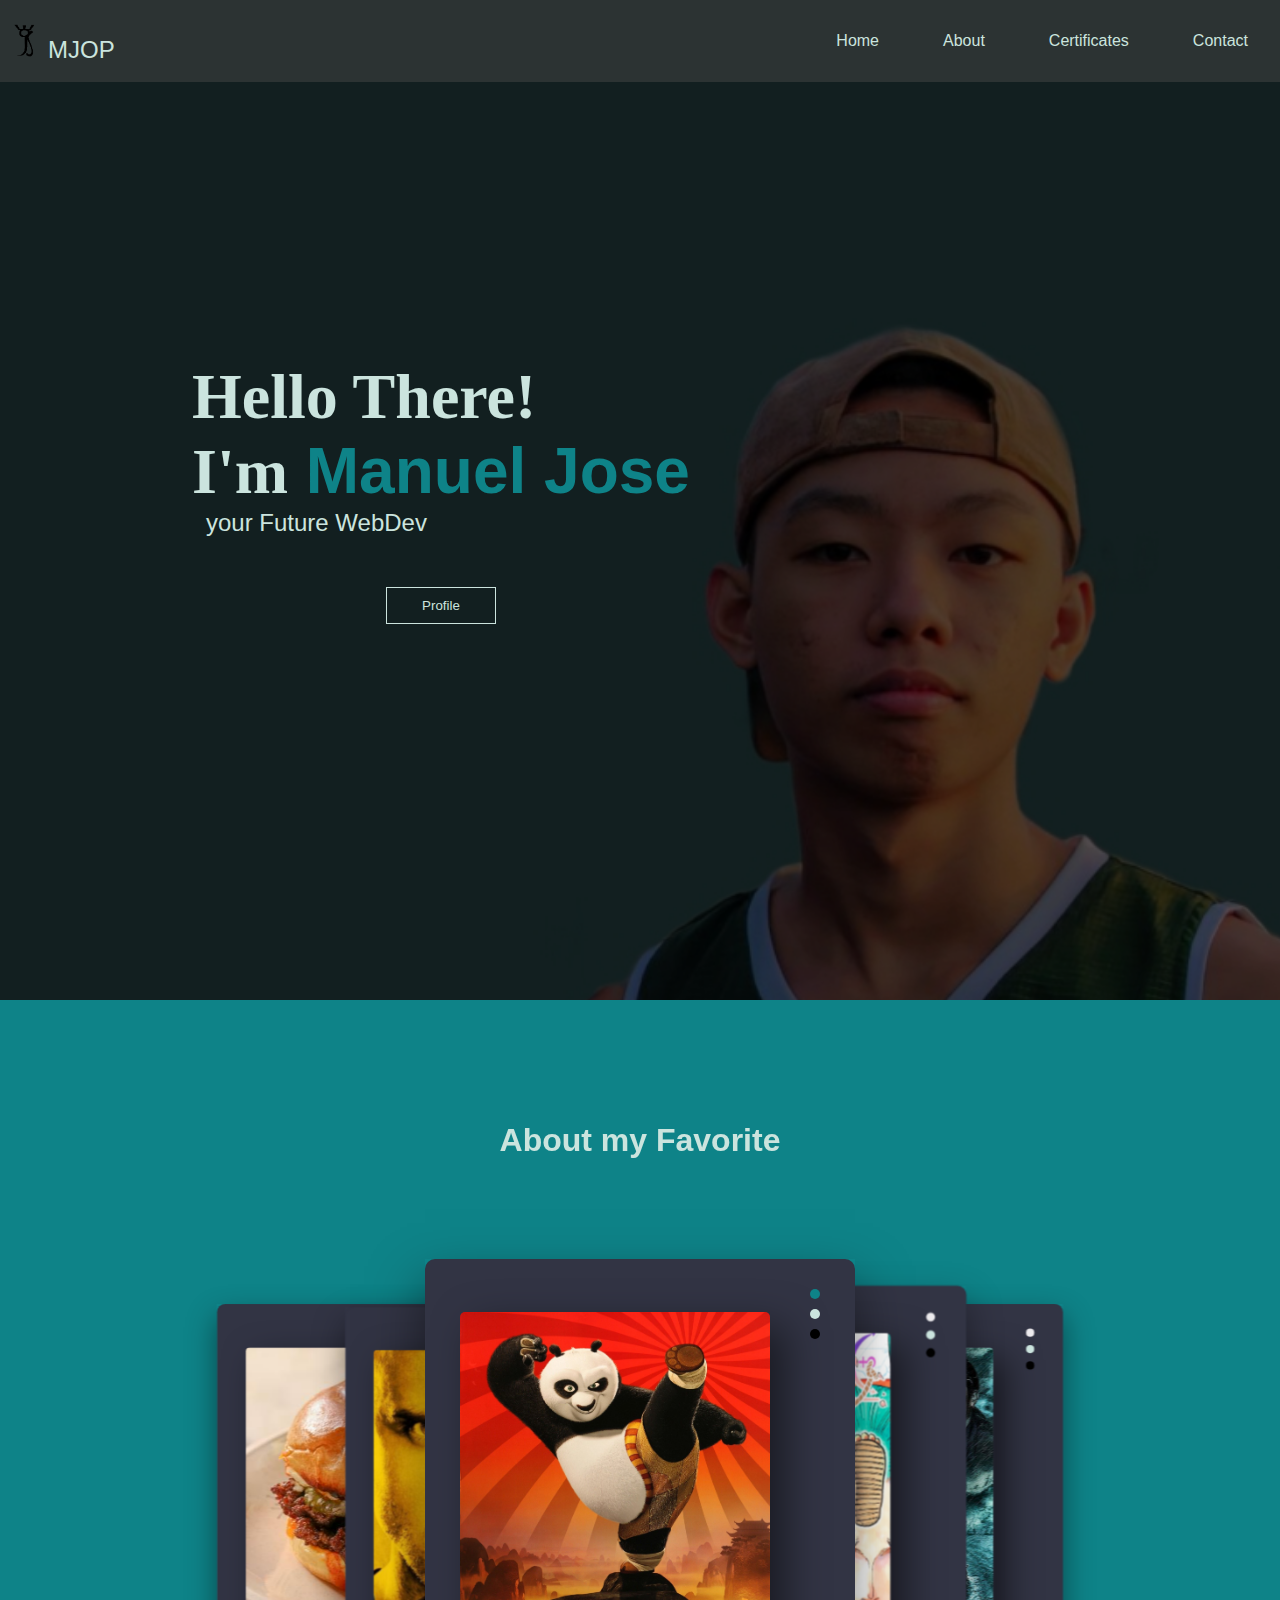
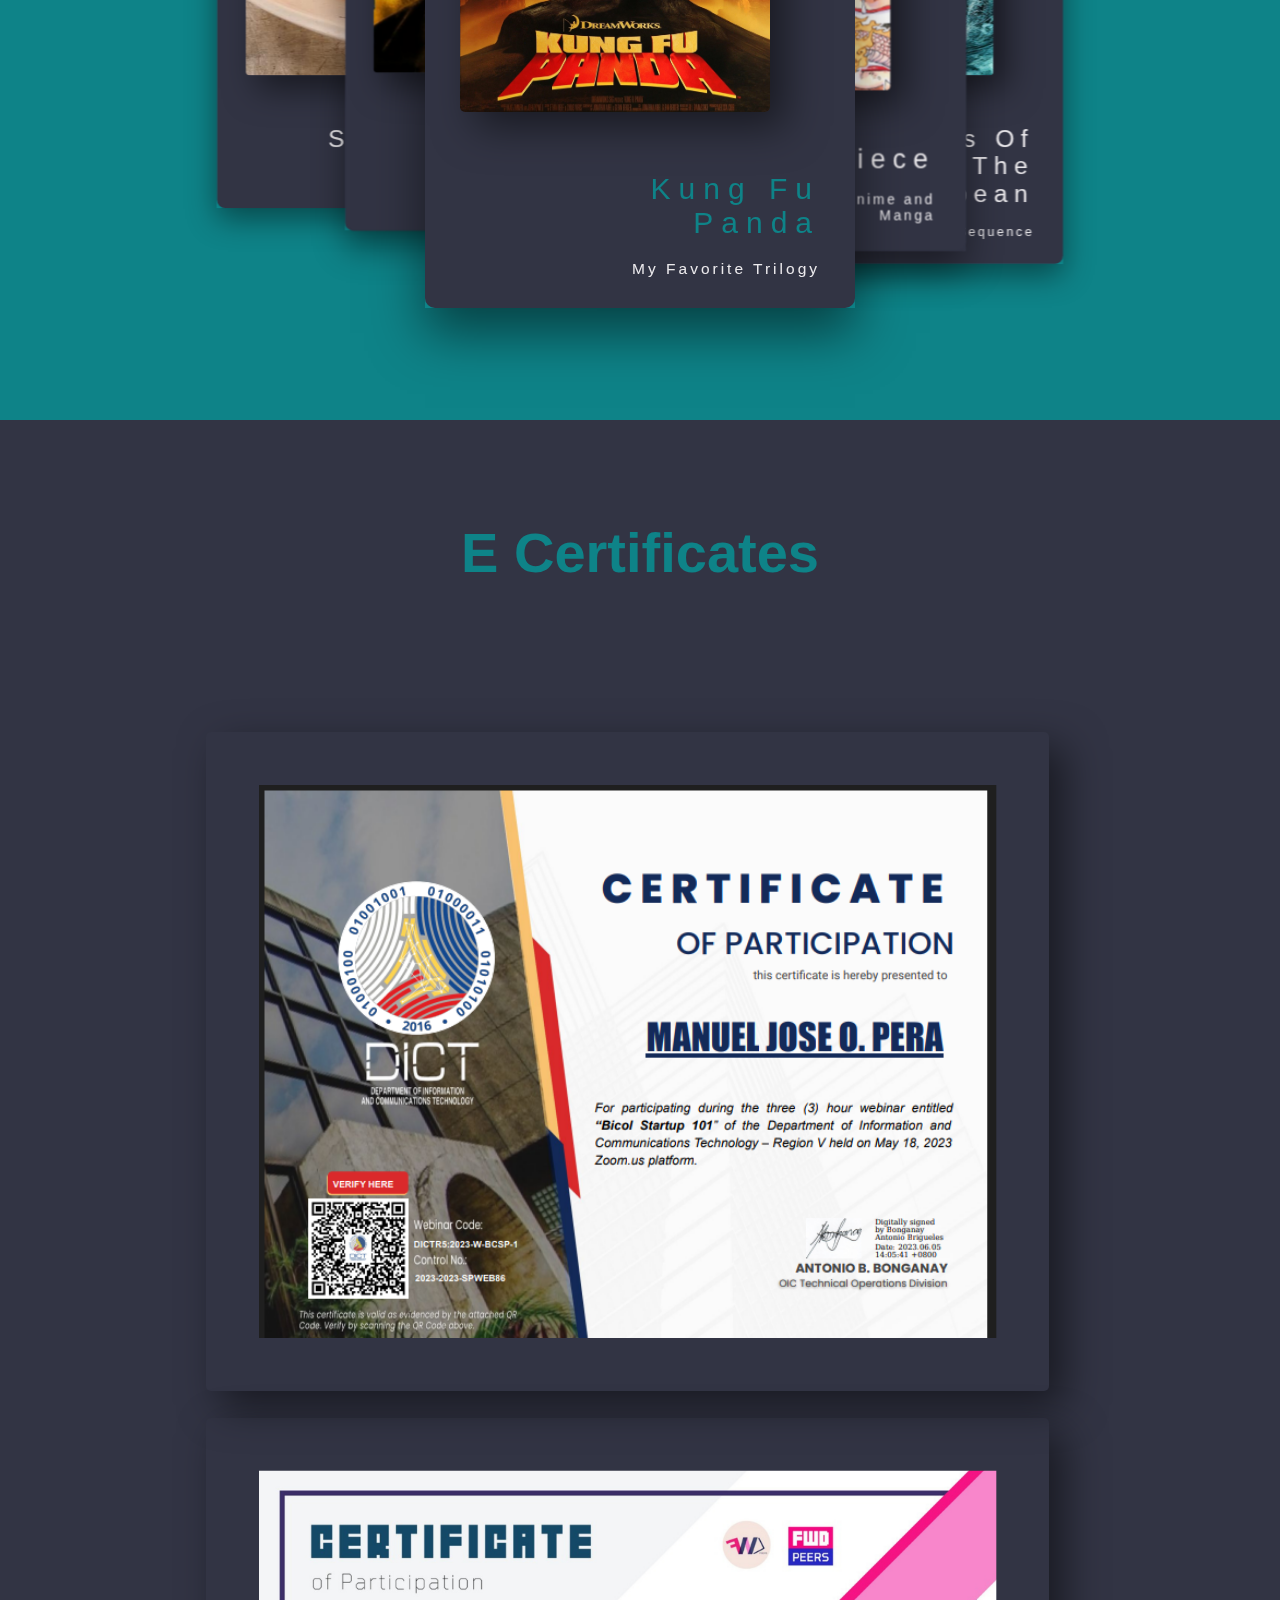
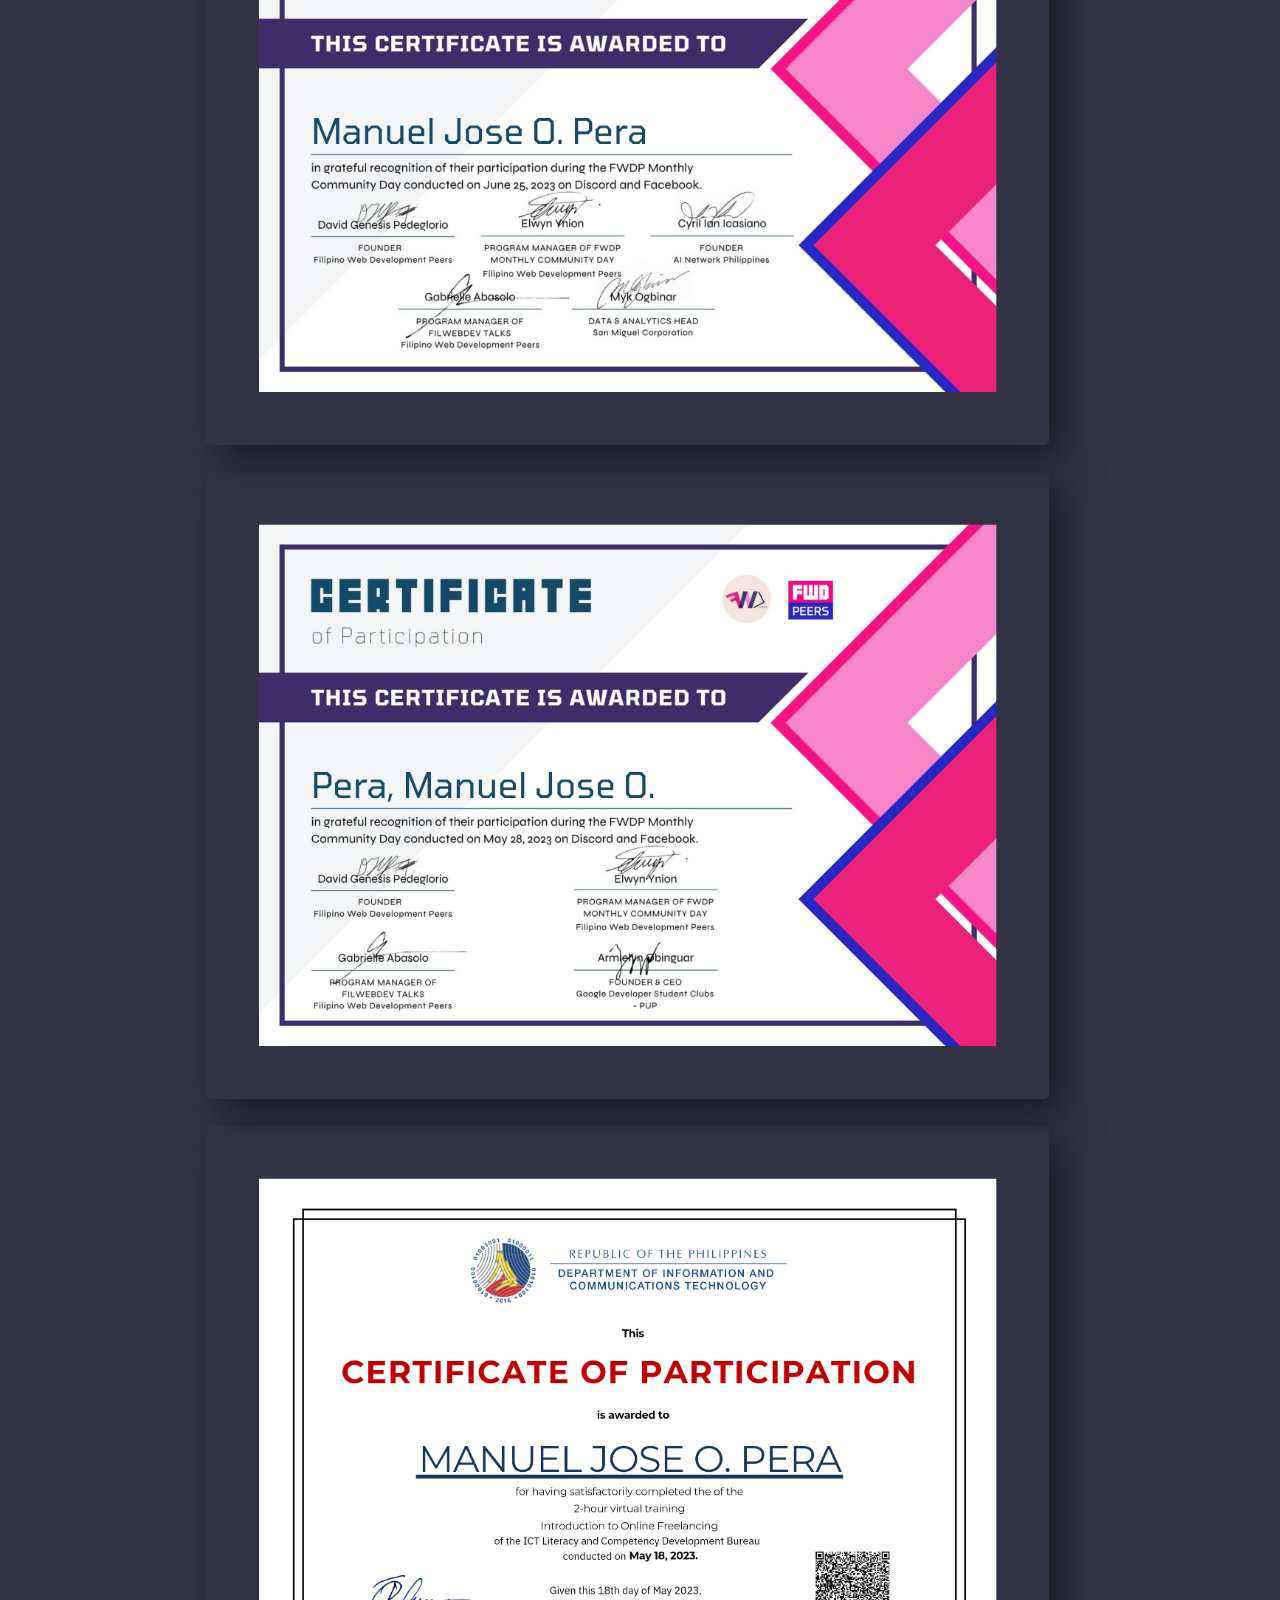
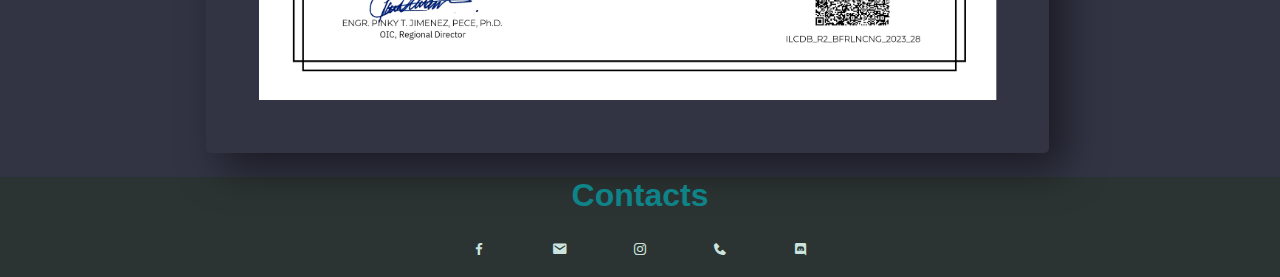
<file: index.html>
<!DOCTYPE html>
<html lang="en">
    <head>
        <meta charset="UTF-8">
        <meta name="viewport" content="width=device-width, initial-scale=1.0">
          
            <title>My Web</title>
            <link rel="icon" type="image/x-icon" href="icon.jpg">

        <link rel="stylesheet" href="index.css">
        <link rel="stylesheet" media="screen and (max-width:800px)" href="tablet.css">
        <link rel="stylesheet" media="screen and (max-width:480px)" href="mobile.css">
        <link href='https://unpkg.com/boxicons@2.1.4/css/boxicons.min.css' rel='stylesheet'>
        <script src="index.js"></script>    
    </head>
    <body>
        <nav class="navbar">
            <div class="brand-title"><img src="logo.png" alt="logo">MJOP</div>
            <a href="#" class="toggle-button">
              <span class="bar"></span>
              <span class="bar"></span>
              <span class="bar"></span>
              <span class="bar"></span>
            </a>
            <div class="navbar-links">
              <ul>
                <li><a href="#home">Home</a></li>
                <li><a href="#about">About</a></li>
                <li><a href="#ecert">Certificates</a></li>
                <li><a href="#contacts">Contact</a></li>
              </ul>
            </div>
          </nav>
        <div id="home">
            <div class="main">
                <h1 class="headings">Hello There!<br>I'm<span style="color: #0E8388;"> Manuel Jose</span></h1>
                <div class="par"><p>your Future WebDev</p></div>
                <form action="profile.html">
                    <button id="btn">Profile</button>
                </form>
            </div>
        </div>
            <div id="about">
               
                <div class="container">
                    <h1>About my Favorite</h1>
                    <input type="radio" name="slider" id="s1" checked>
                    <input type="radio" name="slider" id="s2">
                    <input type="radio" name="slider" id="s3">
                    <input type="radio" name="slider" id="s4">
                    <input type="radio" name="slider" id="s5">

                    <div class="cards">

                        <label for="s1" id="slide1">
                            <div class="card">
                                
                                <div class="image">
                                    <img src="kungfupanda.jpg" alt="kungfupanda">
                                    <div class="dots">
                                        <div></div>
                                        <div></div>
                                        <div></div>
                                    </div>
                                </div>

                                <div class="infos">
                                    <span class="name">Kung Fu Panda</span>
                                    <span class="lorem">My Favorite Trilogy</span>
                                </div>
                            </div>
                        </label>

                        <label for="s2" id="slide2">
                            <div class="card">
                                
                                <div class="image">
                                    <img src="onepice.jpg" alt="onepice">
                                    <div class="dots">
                                        <div></div>
                                        <div></div>
                                        <div></div>
                                    </div>
                                </div>

                                <div class="infos">
                                    <span class="name">One Piece</span>
                                    <span class="lorem">my All Time Favorite Anime and Manga</span>
                                </div>
                            </div>
                        </label>

                        <label for="s3" id="slide3">
                            <div class="card">
                                
                                <div class="image">
                                    <img src="potc.jpg" alt="potc">
                                    <div class="dots">
                                        <div></div>
                                        <div></div>
                                        <div></div>
                                    </div>
                                </div>

                                <div class="infos">
                                    <span class="name">Pirates Of The Carribean</span>
                                    <span class="lorem">My Favorite Sequence</span>
                                </div>
                            </div>
                        </label>

                        <label for="s4" id="slide4">
                            <div class="card">
                                
                                <div class="image">
                                    <img src="sisigburger.jpeg" alt="burger">
                                    <div class="dots">
                                        <div></div>
                                        <div></div>
                                        <div></div>
                                    </div>
                                </div>

                                <div class="infos">
                                    <span class="name">Sisig Burger</span>
                                    <span class="lorem">All time Favorite Food</span>
                                </div>
                            </div>
                        </label>

                        <div class="cards">

                            <label for="s5" id="slide5">
                                <div class="card">
                                    
                                    <div class="image">
                                        <img src="bb.jpg" alt="bb">
                                        <div class="dots">
                                            <div></div>
                                            <div></div>
                                            <div></div>
                                        </div>
                                    </div>
        
                                    <div class="infos">
                                        <span class="name">Breaking Bad</span>
                                        <span class="lorem">Favorite Tv series</span>
                                    </div>
                                </div>
                            </label>
                    </div>
                </div>
            </div>
        </div>
        <div id="ecert">
            <h1 class="headings_ecert">E Certificates</h1>
            <div class="pic">
                <img src="ecert1.png" alt="ecert">
                <img src="ecert2.png" alt="ecert">
                <img src="ecert3.png" alt="ecert">
                <img src="ecert4.png" alt="ecert">
            </div>
        </div>
        <div id="contacts">
            <h1 class="heading_contacts">Contacts</h1>
                <div class="icons">
                    <a href="https://www.facebook.com/manuel.locco.7"><i class='bx bxl-facebook'></i></a>    
                    <a href="mailto:manueljosepera487@gmail.com"><i class='bx bxs-envelope'></i></a>
                    <a href="https://www.instagram.com/manuellocco/"><i class='bx bxl-instagram'></i></a>
                    <a href="tel:+639667118592"><i class='bx bxs-phone' ></i></a>
                    <a href="https://discord.com/channels/@me"><i class='bx bxl-discord' ></i></a>
                </div>
        </div>
    </body>
</html>
</file>
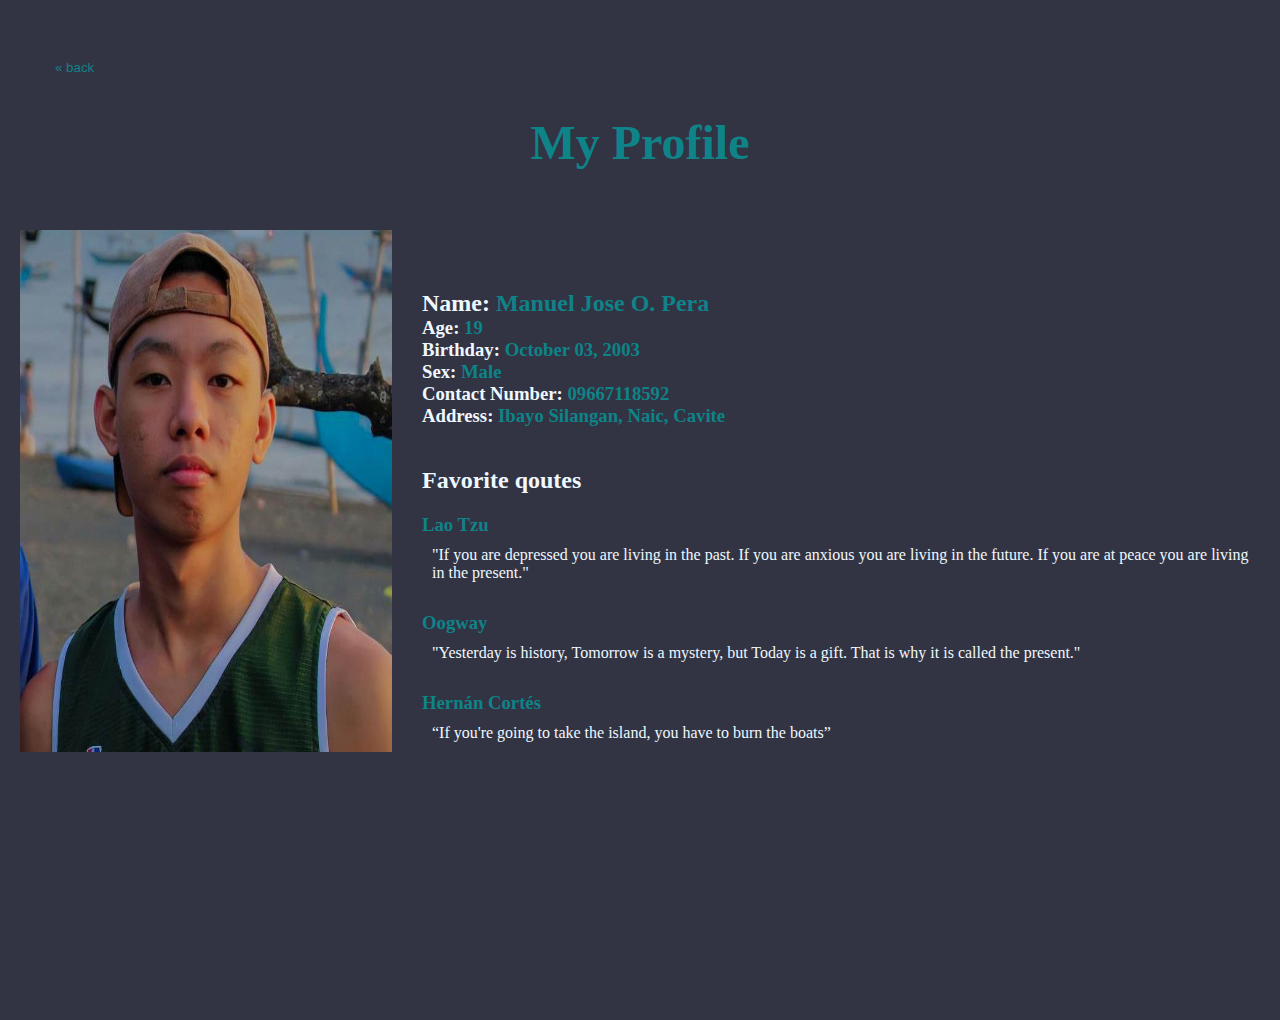
<file: profile.html>
<!DOCTYPE html>

<html lang="en">
    <head>
        <meta charset="UTF-8">
        <meta name="viewport" content="width=device-width, initial-scale=1.0">
          
            <title>Profile</title>

        <link rel="stylesheet" href="profile.css">
        <link rel="stylesheet" media="screen and (max-width:800px)" href="profile-tablet.css">
        <link rel="stylesheet" media="screen and (max-width:480px)" href="profile-tablet.css">
    </head>
    <body>
        <div id="profile">
            <form action="index.html">
                <button id="btn">« back</button>
            </form>
            <h1 class="prof-headings">My Profile</h1>
            <div class="pic">   
                <img src="profilepic.jpg" alt="manuel">
                <div class="biodata">
                    <h2>Name: <span style="color: #0E8388;"> Manuel Jose O. Pera</span></h2>
                    <h3>Age: <span style="color: #0E8388;">19</span></h3>
                    <h3>Birthday: <span style="color: #0E8388;">October 03, 2003</span></h3>
                    <h3>Sex: <span style="color: #0E8388;">Male</span></h3>
                    <h3>Contact Number: <span style="color: #0E8388;">09667118592</span></h3>
                    <h3>Address: <span style="color: #0E8388;">Ibayo Silangan, Naic, Cavite</span></h3>
                        <div class="qoutes">
                            <h2>Favorite qoutes</h2>
                            <h3>Lao Tzu</h3>
                            <p>"If you are depressed you are living in the past. If you are anxious you are living in the future. If you are at peace you are living in the present."</p>
                            <h3>Oogway</h3>
                            <p>"Yesterday is history, Tomorrow is a mystery, but Today is a gift. That is why it is called the present."</p>
                            <h3>Hernán Cortés</h3>
                            <p>“If you're going to take the island, you have to burn the boats”</p>
                        </div>
                </div>
            </div>
        </div>
    </body>
</html>
</file>
<file: index.css>
*{
    margin: 0;
    padding: 0;
    box-sizing: border-box;
    font-family: century,Arial, Helvetica, sans-serif;
}
html{
    scroll-behavior: smooth;
}
/*---------------------navbar---------------------*/
* {
    box-sizing: border-box;
}

body {
    margin: 0;
    padding: 0;
}

.navbar {
    display: flex;
    position: fixed;
    top: 0;
    width: 100%;
    justify-content: space-between;
    align-items: center;
    background-color: #2C3333;
    color: #0E8388;
    z-index: 100;

}

.brand-title {
    font-size: 1.5rem;
    margin: .5rem;
    color: #CBE4DE;
}
.brand-title img{
    width: 40px;
    color: #CBE4DE;
}
.navbar-links {
    height: 100%;
}

.navbar-links ul {
    display: flex;
    margin: 0;
    padding: 0;
}

.navbar-links li {
    list-style: none;
    transition: cubic-bezier(0.25, 0.1, 0.25, 1);
}

.navbar-links li a {
    display: block;
    text-decoration: none;
    color: #CBE4DE;
    padding: 2rem;
}

.navbar-links li:hover{
    cursor: pointer;
    background-color: #2C3333;
    color: #0E8388;
    box-shadow: 0 0 10px #0E8388, 0 0 10px #0E8388, 0 0 15px #0E8388;
    font-weight: bold;
}

.toggle-button {
    position: absolute;
    top: .75rem;
    right: 1rem;
    display: none;
    flex-direction: column;
    justify-content: space-between;
    width: 30px;
    height: 21px;
}

.toggle-button .bar {
    height: 3px;
    width: 100%;
    background-color: #CBE4DE;
    border-radius: 10px;
}


/*----------------------------------home page------------------------*/
#home{
    display: flex;
    flex-direction: column;
    background-color: rgba(0, 0, 0, 0.6);
    height: 1000px;
    width: 100%;
    justify-content: center;
    align-items: center;
    color: #CBE4DE;
}
#home::before{
    content: "";
    position: absolute;
    top: 0;
    right: 0;
    background-image: url('manuel.png');
    background-repeat: no-repeat;
    background-size: cover;
    background-position: center;
    height: 1100px;
    width: 100%;
    z-index: -1;
}
.main{
    display: flex;
    flex-direction: column;
    align-items: center;
    position: absolute;
    top: 40%;
    left: 15%;
}
.headings{
    font-family: century;
    font-size: 400%;
    text-align: left;
}
.par{
    font-family: century;
    font-size: 150%;
    padding-right: 50%;
    padding-bottom: 10%;
}
#btn{
    padding: 10px 35px;
    background-color: transparent;
    border: 1px solid #CBE4DE;
    color: #CBE4DE;
    outline: none;
    transition: cubic-bezier(0.25, 0.1, 0.25, 1);
}
#btn a{
    text-decoration: none;
    color: #0E8388;
}
#btn:hover{
    cursor: pointer;
    background-color: #CBE4DE;
    color: #0E8388;
    box-shadow: 0 0 5px #CBE4DE, 0 0 10px #CBE4DE, 0 0 15px #CBE4DE;
    font-weight: bold;
}

/*-------------------about me page----------------------*/
#about{
    display: flex;
    height: 1020px;
    justify-content: center;
    background-color: #0E8388;
    overflow-x: hidden;
    font-family: century;
}   
input {

    display: none;
}

.container {
    padding-top: 300px;
    width: 100%;
    height: 100%;
    max-width: 600px;
    max-height: 600px;
    display: flex;
    transform-style: preserve-3d;
    justify-content: center;
    align-items: center;
    flex-direction: column;
}
.container h1{
    padding-bottom: 100px;
    color: #CBE4DE;
}
.cards {
    position: relative;
    height: 500px;
    width: 430px;
    margin-bottom: 20px;
    perspective: 1000px;
    transform-style: preserve-3d;
}

.cards label{
    position: absolute;
    width: 430px;
    left: 0;
    right: 0;
    margin: auto;
    cursor: pointer;
    transition: transform 0.55s ease;
}

.cards .card{

    position: relative;
    height: 100%;
    background-color: #323444;
    border-radius: 10px;
    padding: 30px 35px;
}

.card .image{

    display: flex;
    justify-content: space-between;
}

.card .image img{
    border-radius: 5px;
    box-shadow: 15px 15px 40px rgba(0, 0, 0, 50%);
    margin-top: 23px;
    width: 86%;
    height: 400px;
    object-fit: cover;
}

.card .image .dots{

    text-align: center;
}

.dots div{

    width: 10px;
    height: 10px;
    border-radius: 50%;
    margin-bottom: 10px;
}

.dots div:nth-child(1){

    background-color: var(--current-color1);
}

.dots div:nth-child(2){

    background-color: #CBE4DE;
}

.dots div:nth-child(3){

    background-color: #000;
}

.card .infos{

    display: block;
    text-align: end;
    padding-top: 60px;
}

.infos span{

    display: block;
}

.infos .name{

    font-size: 30px;
    color: var(--current-color1);
    letter-spacing: 8px;
    margin-bottom: 20px;
    padding-left: 25%;
    transition: all .6s ease;
}

.infos .lorem{

    font-size: 15.5px;
    color: #ECEAED;
    letter-spacing: 3px;
}

.card .btn-contact{

    width: 100%;
    height: 60px;
    margin: 35px auto;
    border-radius: 5px;
    background-color: var(--current-color1);
    display: flex;
    align-items: center;
    justify-content: center;
    color: #fff;
    font-size: 25px;
    letter-spacing: 10px;
    font-weight: 700;
    transition: all .7s ease;
}

.card .socials{

    display: flex;
    justify-content: space-between;
    align-items: center;
    padding-top: 20px;
}

#s1:checked~.cards #slide4,
#s2:checked~.cards #slide5,
#s3:checked~.cards #slide1,
#s4:checked~.cards #slide2,
#s5:checked~.cards #slide3 {
    box-shadow: 0 15px 35px 0 rgba(0, 0, 0, 45%);
    transform: translate3d(-70%, 0, -220px);
    --current-color1: #ECEAED;
    --current-color2: #404457;
}

#s1:checked~.cards #slide5,
#s2:checked~.cards #slide1,
#s3:checked~.cards #slide2,
#s4:checked~.cards #slide3,
#s5:checked~.cards #slide4 {
    box-shadow: 0 20px 40px 0 rgba(0, 0, 0, 45%);
    transform: translate3d(-35%, 0, -120px);
    --current-color1: #ECEAED;
    --current-color2: #404457;
}

#s1:checked~.cards #slide1,
#s2:checked~.cards #slide2,
#s3:checked~.cards #slide3,
#s4:checked~.cards #slide4,
#s5:checked~.cards #slide5 {
    box-shadow: 0 25px 50px 0 rgba(0, 0, 0, 50%);
    transform: translate3d(0, 0, 0);
    --current-color1: #0E8388;
    --current-color2: #ECEAED;
}

#s1:checked~.cards #slide2,
#s2:checked~.cards #slide3,
#s3:checked~.cards #slide4,
#s4:checked~.cards #slide5,
#s5:checked~.cards #slide1 {
    box-shadow: 0 20px 40px 0 rgba(0, 0, 0, 45%);
    transform: translate3d(35%, 0, -120px);
    --current-color1: #ECEAED;
    --current-color2: #404457;
}

#s1:checked~.cards #slide3,
#s2:checked~.cards #slide4,
#s3:checked~.cards #slide5,
#s4:checked~.cards #slide1,
#s5:checked~.cards #slide2 {
    box-shadow: 0 15px 35px 0 rgba(0, 0, 0, 45%);
    transform: translate3d(70%, 0, -220px);
    --current-color1: #ECEAED;
    --current-color2: #404457;
}

/*-------------------certificates----------------------*/
#ecert{
    display: flex;
    flex-direction: column;
    background-color: #323444;
    color: #CBE4DE;
    align-items: center;
    padding: 20px;
}
.pic{
    padding-left: 15%;
    padding-top: 10%;
}
.headings_ecert{
    padding-top: 80px;
    color: #0E8388;
    font-size: 350%;
}
.pic img{
    padding: 5%;
    border-radius: 5px;
    box-shadow: 15px 15px 40px rgba(0, 0, 0, 50%);
    margin-top: 23px;
    width: 80%;
    height: 80%;
}

/*-------------------Contacts----------------------*/
#contacts{
    display: flex;
    flex-direction: column;
    background-color: #2C3333;
    height: 100px;
    width: 100%;
    justify-content: center;
    align-items: center;
    color: #CBE4DE;
}
.heading_contacts{
    font-size: xx-large;
    height: 80%;
    color: #0E8388;
}
.icons{
    color: #CBE4DE;
    transition: cubic-bezier(0.25, 0.1, 0.25, 1);
}
.icons a{
    text-decoration: none;
    color: inherit;
}
.icons i{
    margin-left: 30px;
    margin-right: 30px;
    margin-bottom: 20px;
}
.icons i:hover{
    cursor: pointer;
    background-color: #2C3333;
    color: #0E8388;
    box-shadow: 0 0 10px #0E8388, 0 0 10px #0E8388, 0 0 15px #0E8388;
    font-weight: bold;
}
</file>
<file: tablet.css>
/*-----------navbar-----------*/
.navbar {
    flex-direction: column;
    align-items: flex-start;
}

.toggle-button {
    display: flex;
}

.navbar-links {
    display: none;
    width: 100%;
}

.navbar-links ul {
    width: 100%;
    flex-direction: column;
}
.navbar-links li {
    transition: cubic-bezier(0.25, 0.1, 0.25, 1);
}
.navbar-links li:hover{
    cursor: pointer;
    background-color: #2C3333;
    color: #0E8388;
    box-shadow: 0 0 10px #0E8388, 0 0 10px #0E8388, 0 0 15px #0E8388;
    font-weight: bold;
}


.navbar-links ul li {
    text-align: center;
}

.navbar-links ul li a {
    padding: .5rem 1rem;
}

.navbar-links.active {
    display: flex;
}


/*-----------headings---------*/
.headings .headings_about 
.headings_ecert .headings_contacts{
    font-size: 2.5rem;
}

.container {
    padding-top: 300px;
    width: 100%;
    height: 100%;
    max-width: 500px;
    max-height: 500px;
    display: flex;
    transform-style: preserve-3d;
    justify-content: center;
    align-items: center;
    flex-direction: column;
}
.cards .card{
    position: relative;
    height: 100%;
    background-color: #323444;
    border-radius: 10px;
    padding: 30px 35px;
}
/*-----------about-----------*/
.pic{
    padding-right: 10%;
    padding-left: 10%;
}
.pic img{
    box-shadow: 30px 30px 60px rgba(0, 0, 0, 50%);
    width:100%;
    height: 100%;
}
</file>
<file: mobile.css>
/*----------home-----------*/
#home{
    height: 820px;
}
.headings .headings_about 
.headings_ecert .headings_contacts{
    font-size: 1rem;
}


/*---------about----------*/
.pic{
    padding-left: 2%;
    padding-right: 2%;
}
.pic img{
    box-shadow: 30px 30px 60px rgba(0, 0, 0, 50%);
    width: 100%;
    height: 100%;
}
</file>
<file: profile.css>
*{
    margin: 0;
    padding: 0;
    box-sizing: border-box;
}
#profile{
    display: flex;
    flex-direction: column;
    background-color: #323444;
    background-size: cover;
    height: 1020px;
    box-sizing: border-box;
    padding-top: 5%;
    padding: 20px;
}
#btn{
    margin-top: 30px;
    padding: 10px 35px;
    background-color: transparent;
    border: none;
    color: #0E8388;
    outline: none;
    transition: .6 ease;
}
#btn a{
    text-decoration: none;
    color: #2C3333;
}
#btn:hover{
    cursor: pointer;
    background-color: #2C3333;
    color: #0E8388;
    box-shadow: 0 0 10px #0E8388, 0 0 10px #0E8388, 0 0 15px #0E8388;
    font-weight: bold;
}
.prof-headings{
    text-align: center;
    font-size: 3rem;
    color: #0E8388;
    padding: 30px;
    margin-bottom: 30px;
}
.pic{
    display: flex;
}
.pic img{
    width: 30%;
}
.biodata{
    padding-top: 60px;
    padding-left: 30px;
    color: aliceblue;
}
.qoutes{
    padding-top: 40px;
}
.qoutes h3{
    padding-top: 20px;
    color: #0E8388;
}
.qoutes p{
    padding: 10px;
}
</file>
<file: profile-tablet.css>
.pic{
    display: flex;
    flex-direction: column;
}
.pic img{
    padding: 5%;
    border-radius: 5px;
    box-shadow: 15px 15px 40px rgba(0, 0, 0, 50%);
    margin-top: 23px;
    margin-left:70px;
    width: 70%;
    height: 70%;
}
.biodata{
    padding-top: 60px;
    padding-left: 30px;
    color: aliceblue;
}
.qoutes{
    padding-top: 40px;
}
.qoutes h3{
    padding-top: 20px;
    color: #A0C49D;
}
.qoutes p{
    padding: 10px;
}
</file>
